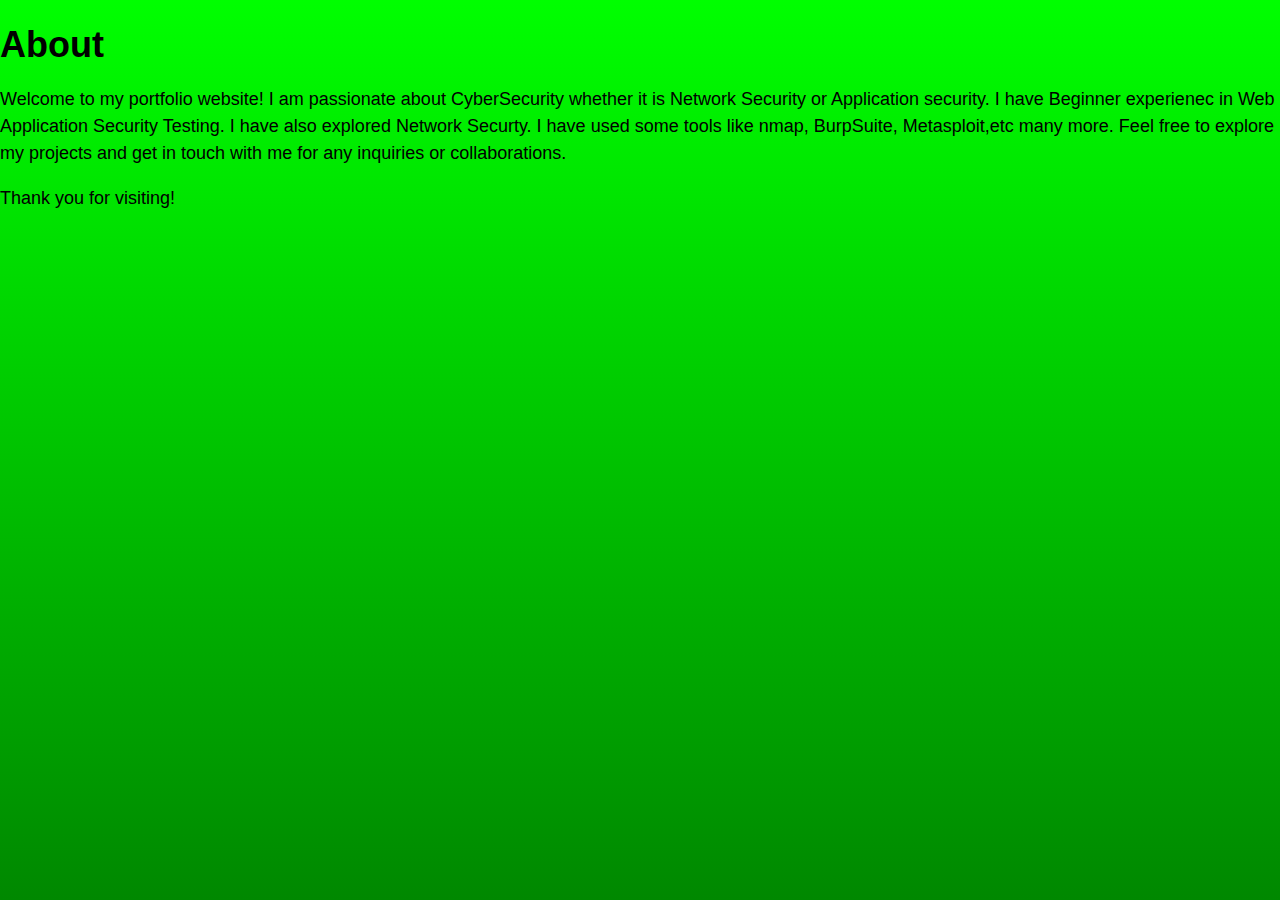
<file: about.html>
<!DOCTYPE html>
<html>
<head>
    <title>About</title>
    <link rel="stylesheet" type="text/css" href="/CSS/style_about.css">
</head>
<body>
    <h1>About</h1>
    <p>Welcome to my portfolio website! I am passionate about CyberSecurity whether it is Network Security or Application security.
      I have Beginner experienec in Web Application Security Testing.
      I have also explored Network Securty.
      I have used some tools like nmap, BurpSuite, Metasploit,etc many more.
      Feel free to explore my projects and get in touch with me for any inquiries or collaborations.</p>
    <p>Thank you for visiting!</p>
</body>
</html>
</file>
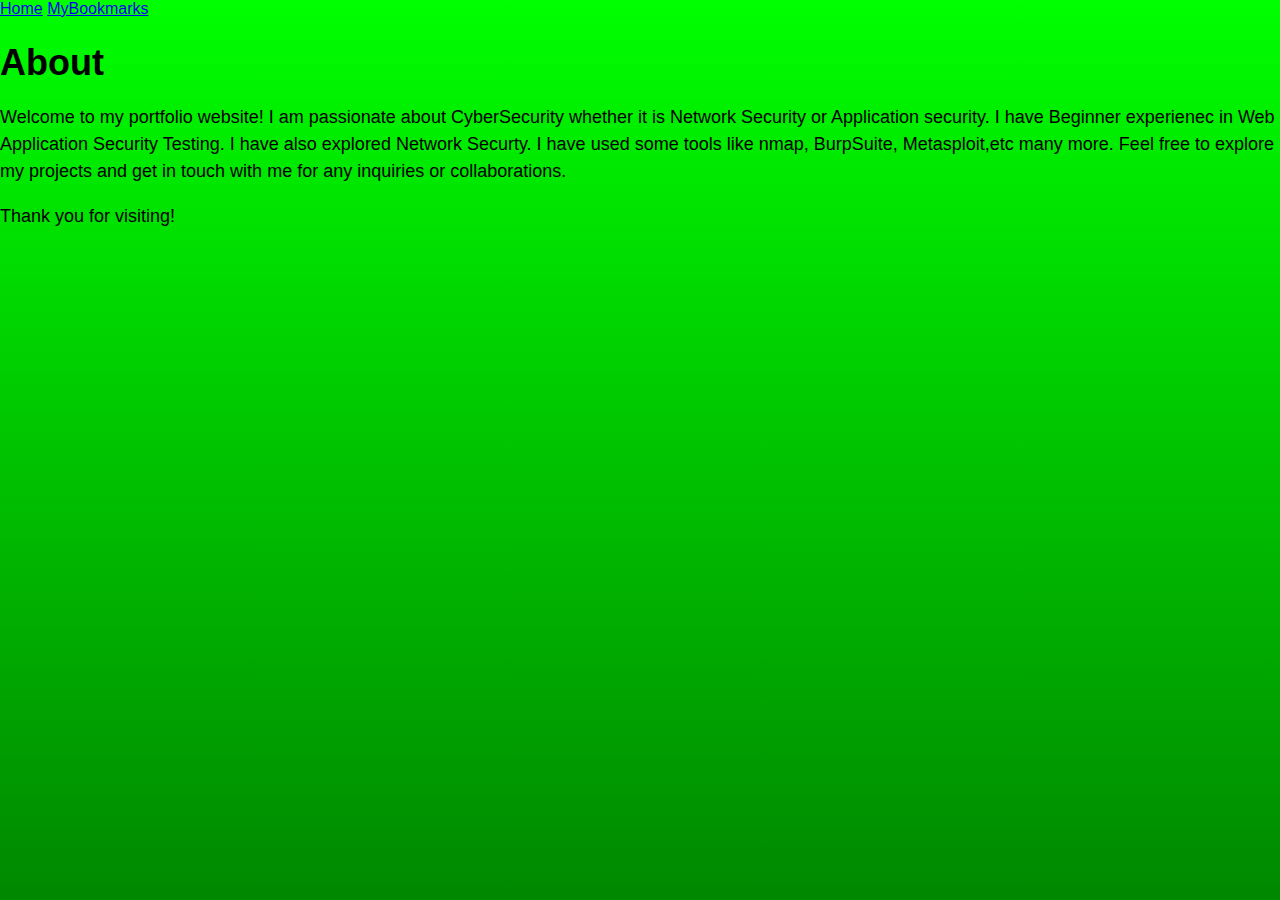
<file: Html/about.html>
<!DOCTYPE html>
<html>
<head>
    <title>About</title>
    <link rel="stylesheet" type="text/css" href="/CSS/style_about.css">
    <nav class="navbar">
            <a href="#home" style="--i:1;" class="active">Home</a>
            <a href="/Html/bookmarks.html" style="--i:2;">MyBookmarks</a>
        </nav>
</head>
<body>
    <h1>About</h1>
    <p>Welcome to my portfolio website! I am passionate about CyberSecurity whether it is Network Security or Application security.
      I have Beginner experienec in Web Application Security Testing.
      I have also explored Network Securty.
      I have used some tools like nmap, BurpSuite, Metasploit,etc many more.
      Feel free to explore my projects and get in touch with me for any inquiries or collaborations.</p>
    <p>Thank you for visiting!</p>
</body>
</html>
</file>
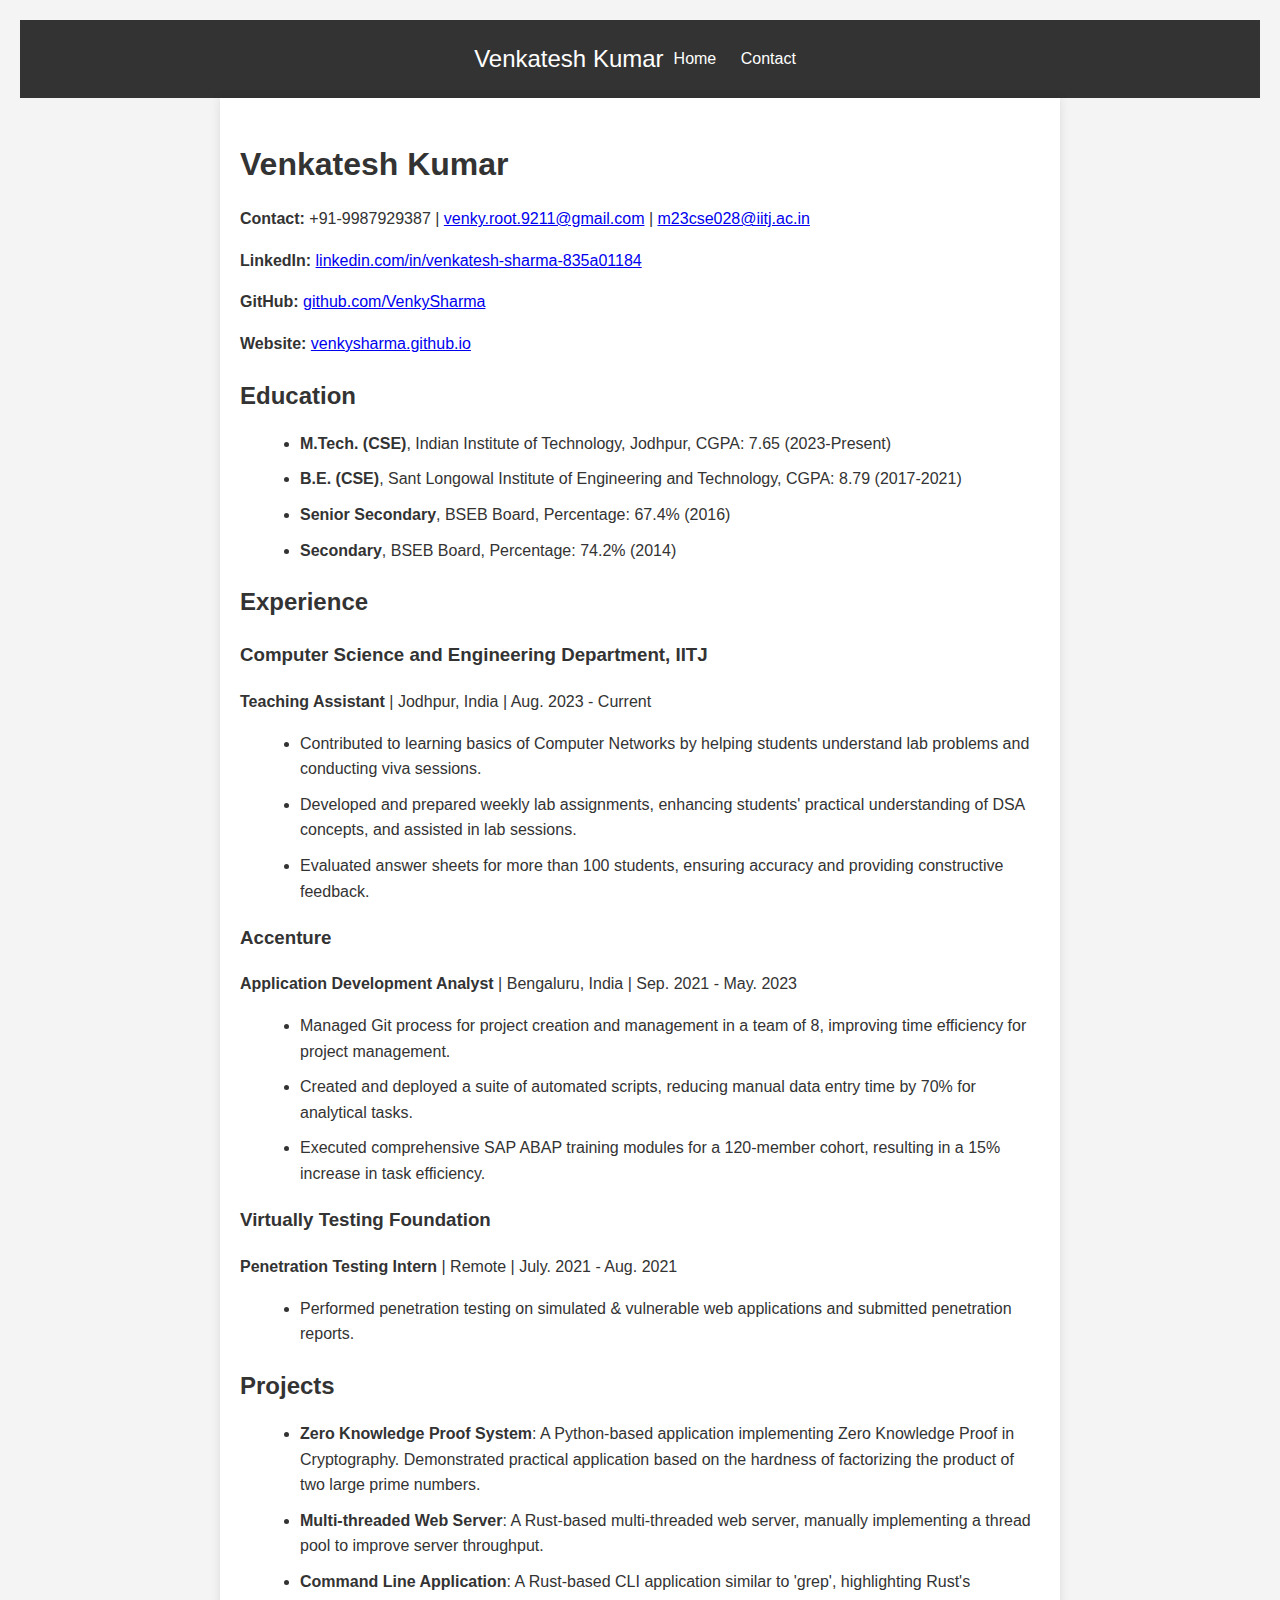
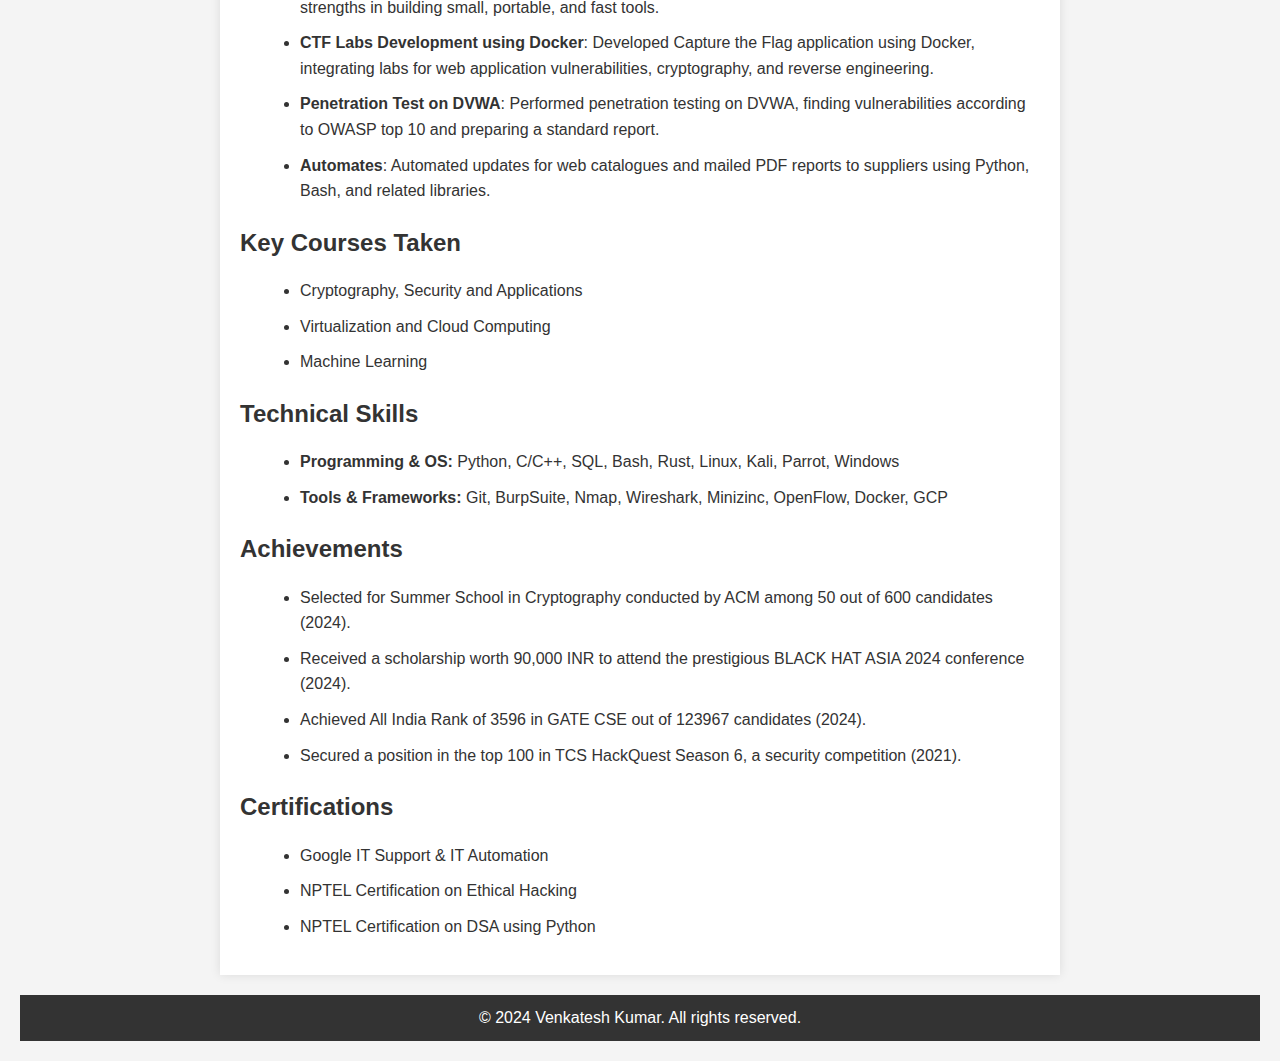
<file: Html/cv.html>
<!DOCTYPE html>
<html lang="en">
<head>
    <meta charset="UTF-8">
    <meta name="viewport" content="width=device-width, initial-scale=1.0">
    <title>CV</title>
    <link rel="stylesheet" href="/CSS/styles_cv.css">
</head>
<body>
    <header>
        <nav>
            <div class="logo">Venkatesh Kumar</div>
            <ul class="nav-links">
                <li><a href="/index.html">Home</a></li>
                <li><a href="/contact.html">Contact</a></li>
            </ul>
        </nav>
    </header>

    <section class="resume">
    <h1>Venkatesh Kumar</h1>
    <p><strong>Contact:</strong> +91-9987929387 | <a href="mailto:venky.root.9211@gmail.com">venky.root.9211@gmail.com</a> | <a href="mailto:m23cse028@iitj.ac.in">m23cse028@iitj.ac.in</a></p>
    <p><strong>LinkedIn:</strong> <a href="https://www.linkedin.com/in/venkatesh-sharma-835a01184">linkedin.com/in/venkatesh-sharma-835a01184</a></p>
    <p><strong>GitHub:</strong> <a href="https://github.com/VenkySharma">github.com/VenkySharma</a></p>
    <p><strong>Website:</strong> <a href="https://venkysharma.github.io/">venkysharma.github.io</a></p>

    <h2>Education</h2>
    <ul>
        <li><strong>M.Tech. (CSE)</strong>, Indian Institute of Technology, Jodhpur, CGPA: 7.65 (2023-Present)</li>
        <li><strong>B.E. (CSE)</strong>, Sant Longowal Institute of Engineering and Technology, CGPA: 8.79 (2017-2021)</li>
        <li><strong>Senior Secondary</strong>, BSEB Board, Percentage: 67.4% (2016)</li>
        <li><strong>Secondary</strong>, BSEB Board, Percentage: 74.2% (2014)</li>
    </ul>

    <h2>Experience</h2>
    <h3>Computer Science and Engineering Department, IITJ</h3>
    <p><strong>Teaching Assistant</strong> | Jodhpur, India | Aug. 2023 - Current</p>
    <ul>
        <li>Contributed to learning basics of Computer Networks by helping students understand lab problems and conducting viva sessions.</li>
        <li>Developed and prepared weekly lab assignments, enhancing students' practical understanding of DSA concepts, and assisted in lab sessions.</li>
        <li>Evaluated answer sheets for more than 100 students, ensuring accuracy and providing constructive feedback.</li>
    </ul>

    <h3>Accenture</h3>
    <p><strong>Application Development Analyst</strong> | Bengaluru, India | Sep. 2021 - May. 2023</p>
    <ul>
        <li>Managed Git process for project creation and management in a team of 8, improving time efficiency for project management.</li>
        <li>Created and deployed a suite of automated scripts, reducing manual data entry time by 70% for analytical tasks.</li>
        <li>Executed comprehensive SAP ABAP training modules for a 120-member cohort, resulting in a 15% increase in task efficiency.</li>
    </ul>

    <h3>Virtually Testing Foundation</h3>
    <p><strong>Penetration Testing Intern</strong> | Remote | July. 2021 - Aug. 2021</p>
    <ul>
        <li>Performed penetration testing on simulated & vulnerable web applications and submitted penetration reports.</li>
    </ul>

    <h2>Projects</h2>
    <ul>
        <li><strong>Zero Knowledge Proof System</strong>: A Python-based application implementing Zero Knowledge Proof in Cryptography. Demonstrated practical application based on the hardness of factorizing the product of two large prime numbers.</li>
        <li><strong>Multi-threaded Web Server</strong>: A Rust-based multi-threaded web server, manually implementing a thread pool to improve server throughput.</li>
        <li><strong>Command Line Application</strong>: A Rust-based CLI application similar to 'grep', highlighting Rust's strengths in building small, portable, and fast tools.</li>
        <li><strong>CTF Labs Development using Docker</strong>: Developed Capture the Flag application using Docker, integrating labs for web application vulnerabilities, cryptography, and reverse engineering.</li>
        <li><strong>Penetration Test on DVWA</strong>: Performed penetration testing on DVWA, finding vulnerabilities according to OWASP top 10 and preparing a standard report.</li>
        <li><strong>Automates</strong>: Automated updates for web catalogues and mailed PDF reports to suppliers using Python, Bash, and related libraries.</li>
    </ul>

    <h2>Key Courses Taken</h2>
    <ul>
        <li>Cryptography, Security and Applications</li>
        <li>Virtualization and Cloud Computing</li>
        <li>Machine Learning</li>
    </ul>

    <h2>Technical Skills</h2>
    <ul>
        <li><strong>Programming & OS:</strong> Python, C/C++, SQL, Bash, Rust, Linux, Kali, Parrot, Windows</li>
        <li><strong>Tools & Frameworks:</strong> Git, BurpSuite, Nmap, Wireshark, Minizinc, OpenFlow, Docker, GCP</li>
    </ul>

    <h2>Achievements</h2>
    <ul>
        <li>Selected for Summer School in Cryptography conducted by ACM among 50 out of 600 candidates (2024).</li>
        <li>Received a scholarship worth 90,000 INR to attend the prestigious BLACK HAT ASIA 2024 conference (2024).</li>
        <li>Achieved All India Rank of 3596 in GATE CSE out of 123967 candidates (2024).</li>
        <li>Secured a position in the top 100 in TCS HackQuest Season 6, a security competition (2021).</li>
    </ul>

    <h2>Certifications</h2>
    <ul>
        <li>Google IT Support & IT Automation</li>
        <li>NPTEL Certification on Ethical Hacking</li>
        <li>NPTEL Certification on DSA using Python</li>
    </ul>

    </section>

    <footer>
        <p>&copy; 2024 Venkatesh Kumar. All rights reserved.</p>
    </footer>
</body>
</html>
</file>
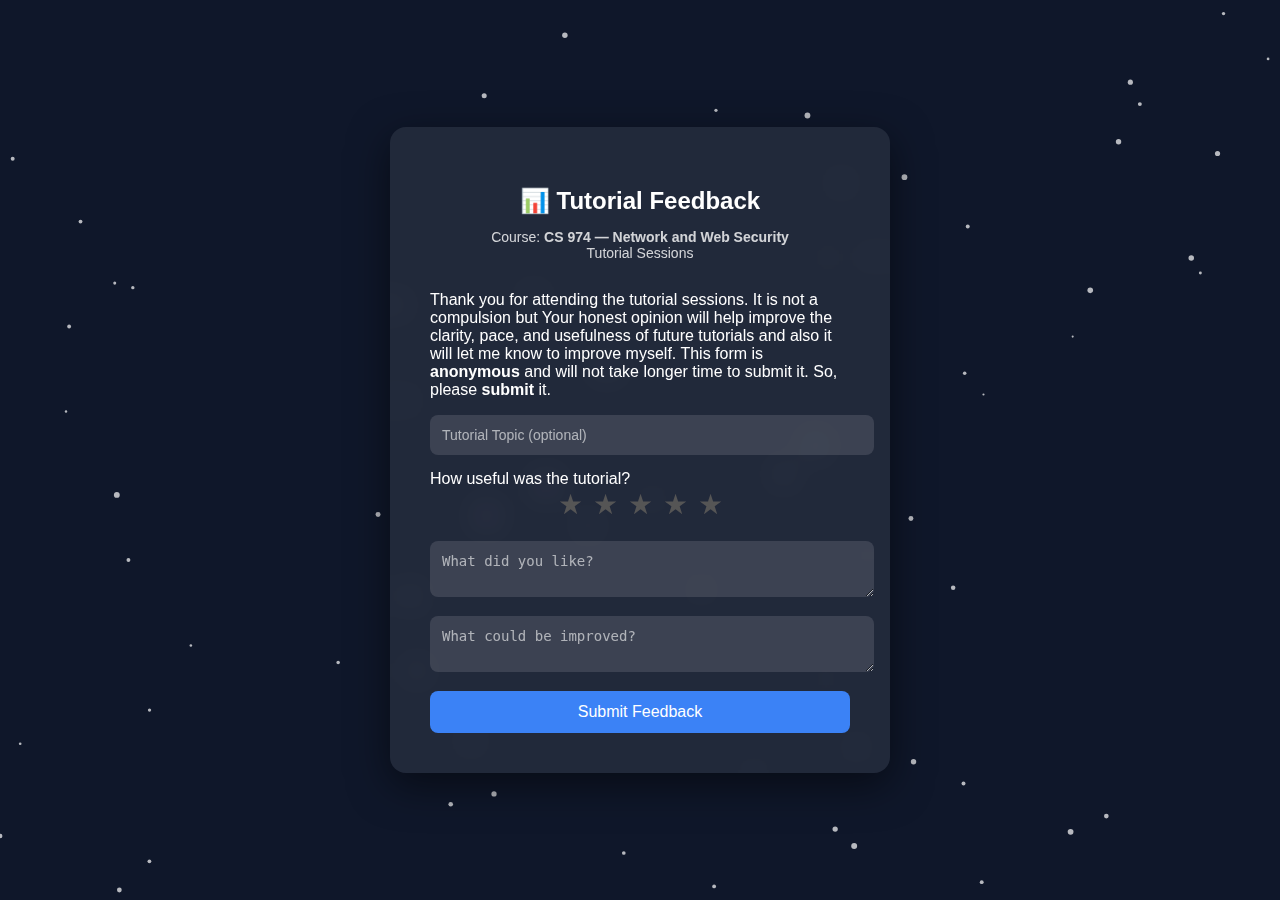
<file: Html/feedback.html>
<!DOCTYPE html>
<html lang="en">
<head>
<meta charset="UTF-8">
<meta name="viewport" content="width=device-width, initial-scale=1.0">

<title>Tutorial Feedback</title>

<link rel="stylesheet" href="/CSS/feedback.css">
</head>

<body>

<canvas id="particle-bg"></canvas>

<div class="feedback-card">

<h2>📊 Tutorial Feedback</h2>

<p class="subtitle">
Course: <strong>CS 974 — Network and Web Security</strong><br>
Tutorial Sessions
</p>

<p class="description">
Thank you for attending the tutorial sessions. It is not a compulsion but Your honest opinion will help improve the 
clarity, pace, and usefulness of future tutorials and also it will let me know to improve myself. 

This form is <strong>anonymous </strong> and will not take longer time to submit it. So, please
<strong> submit </strong> it. 
</p>
<form id="feedbackForm" action="https://formspree.io/f/YOUR_FORM_ID" method="POST">

<input type="text" name="topic" placeholder="Tutorial Topic (optional)">

<label>How useful was the tutorial?</label>

<div class="star-rating" id="starRating">
<span class="star">★</span>
<span class="star">★</span>
<span class="star">★</span>
<span class="star">★</span>
<span class="star">★</span>
</div>

<input type="hidden" name="rating" id="ratingValue">

<textarea name="positive" placeholder="What did you like?"></textarea>

<textarea name="improvement" placeholder="What could be improved?"></textarea>

<button type="submit">Submit Feedback</button>

</form>

<div class="success-msg" id="successMsg">
✅ Thank you for your feedback!
</div>

</div>

<script src="/JS/feedback.js"></script>

</body>
</html>
</file>
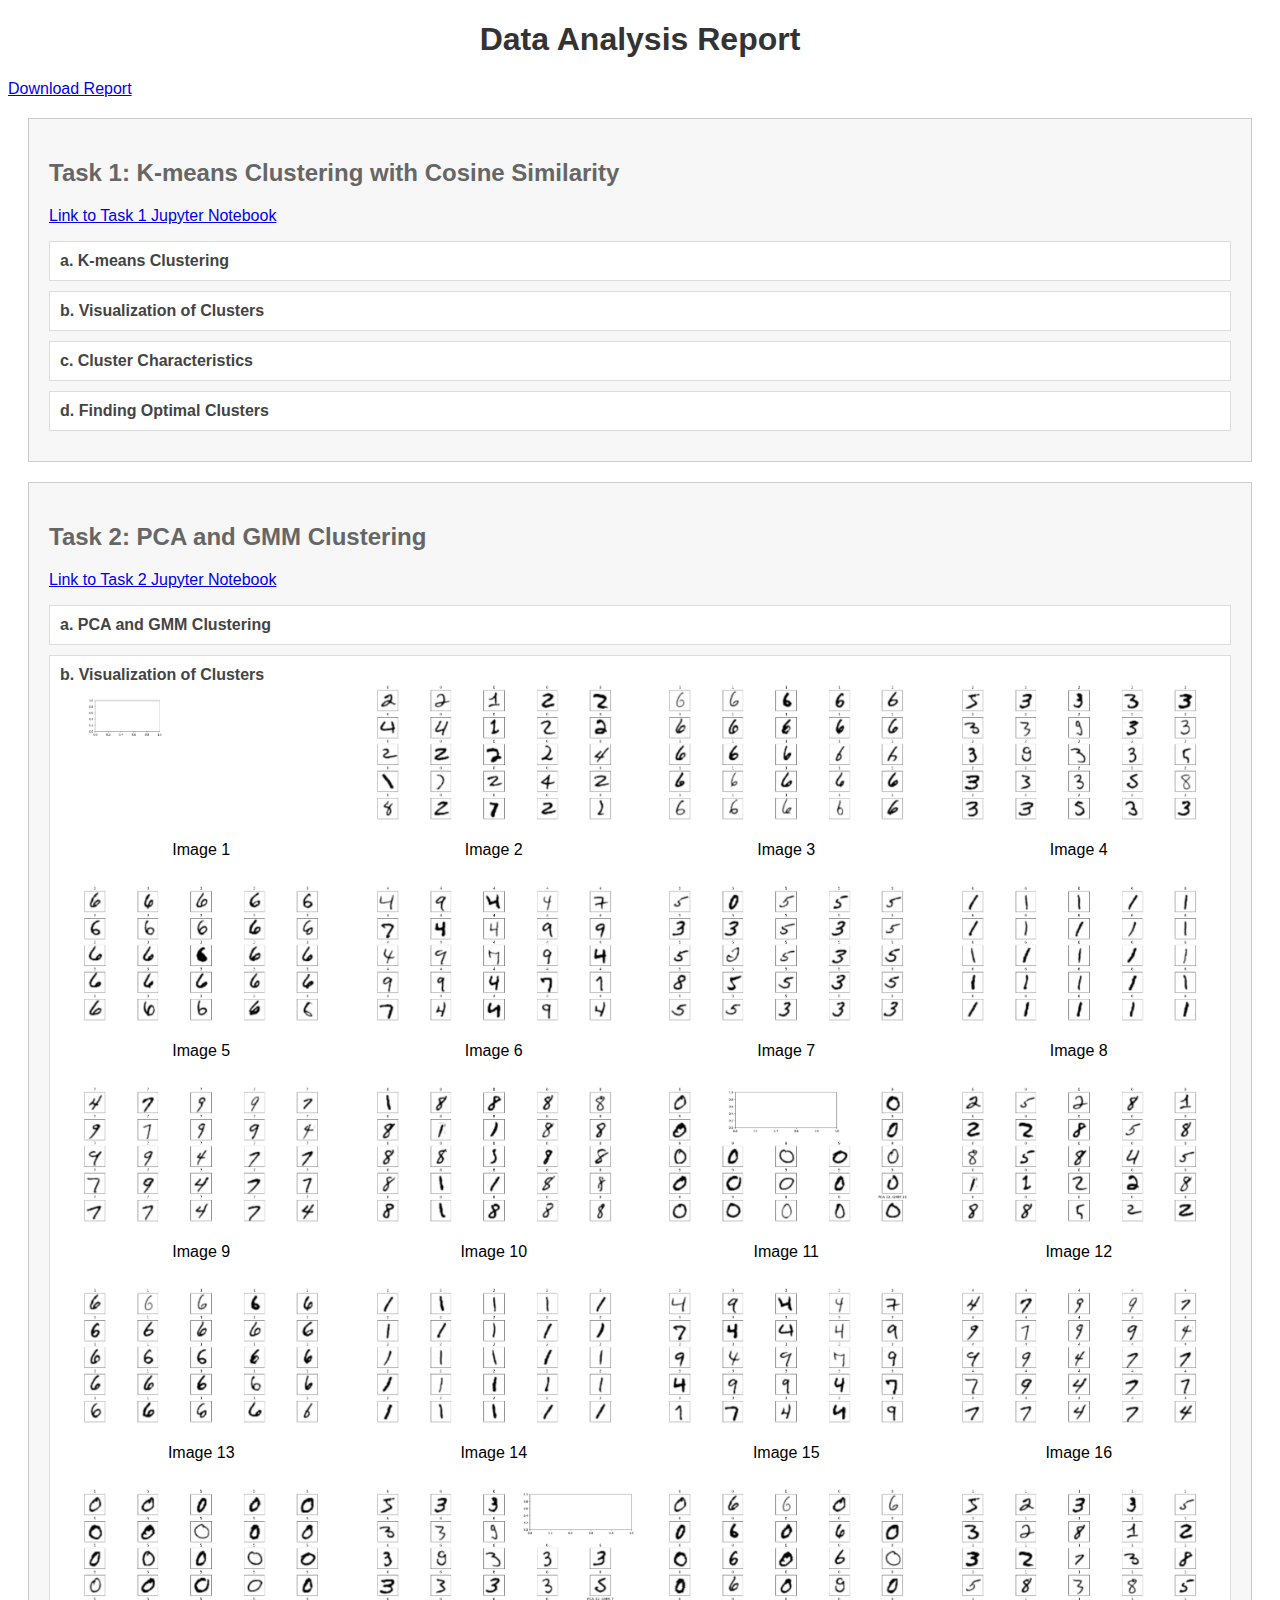
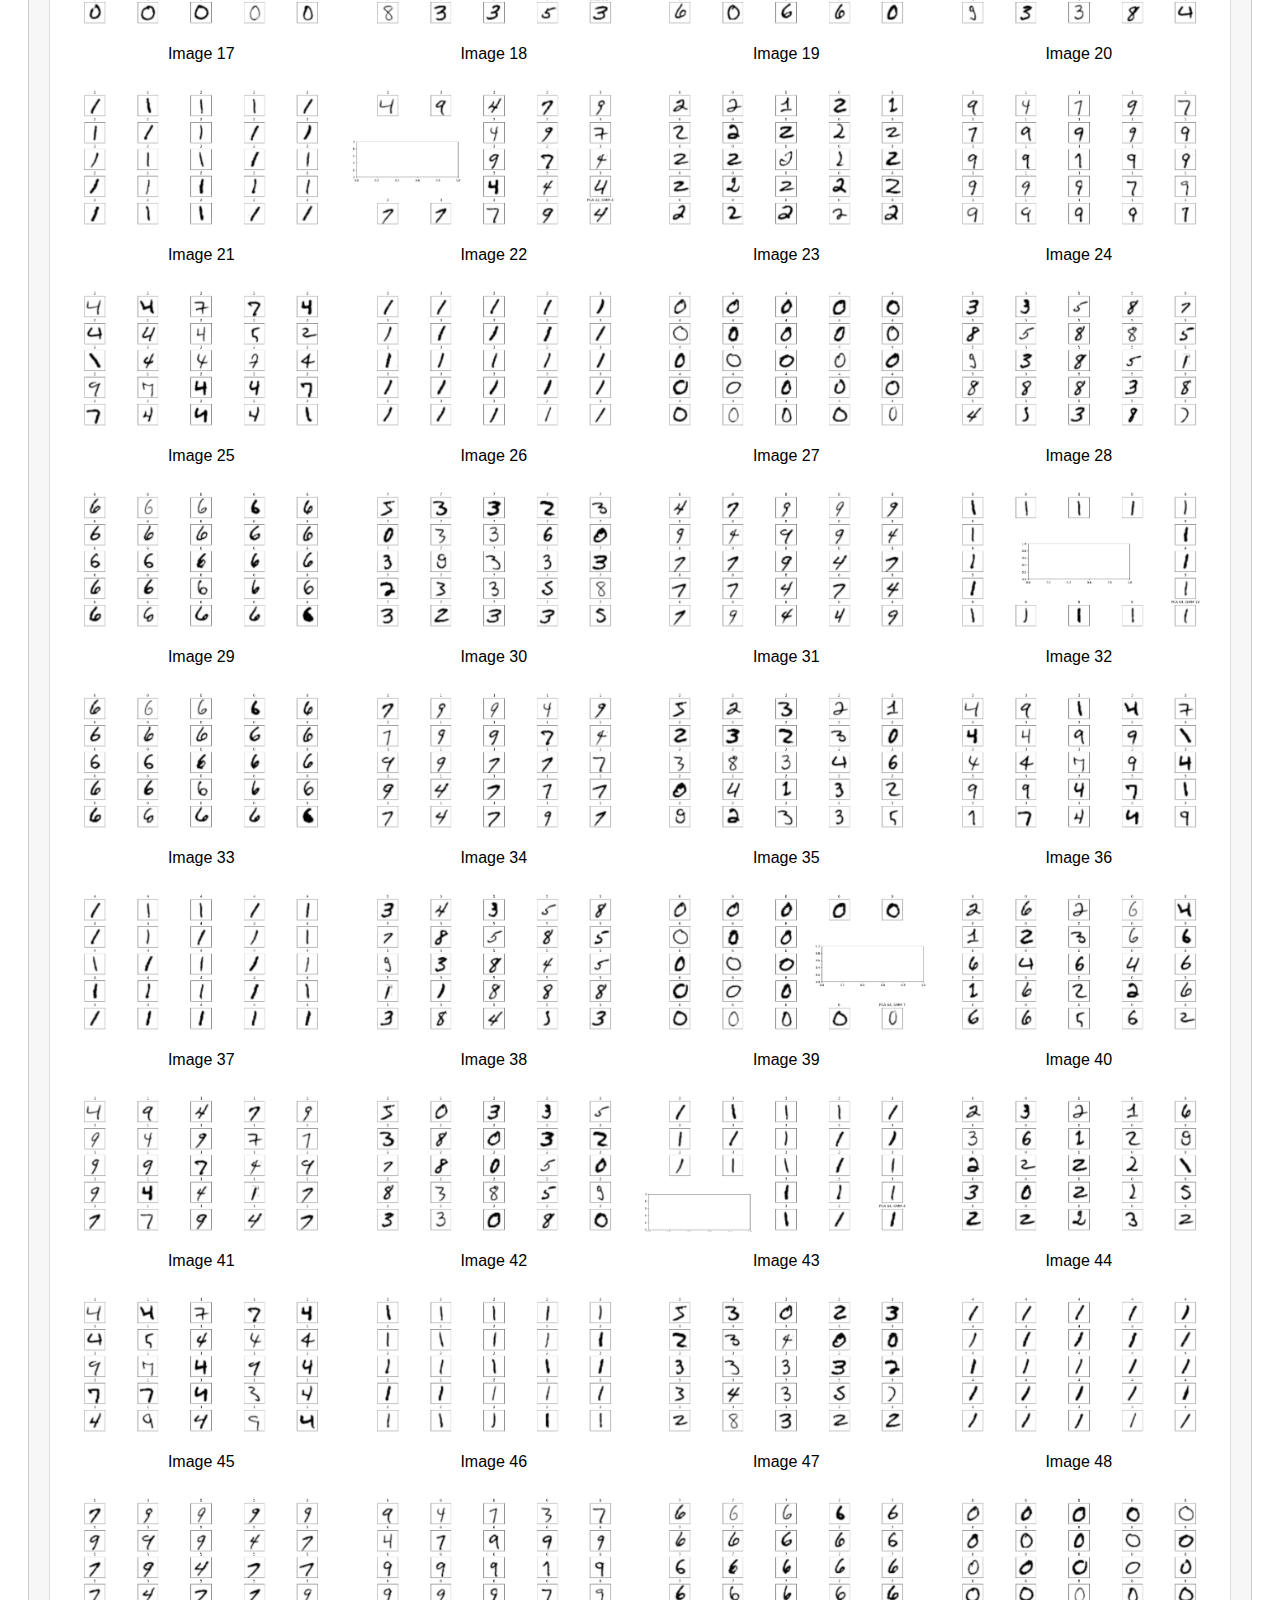
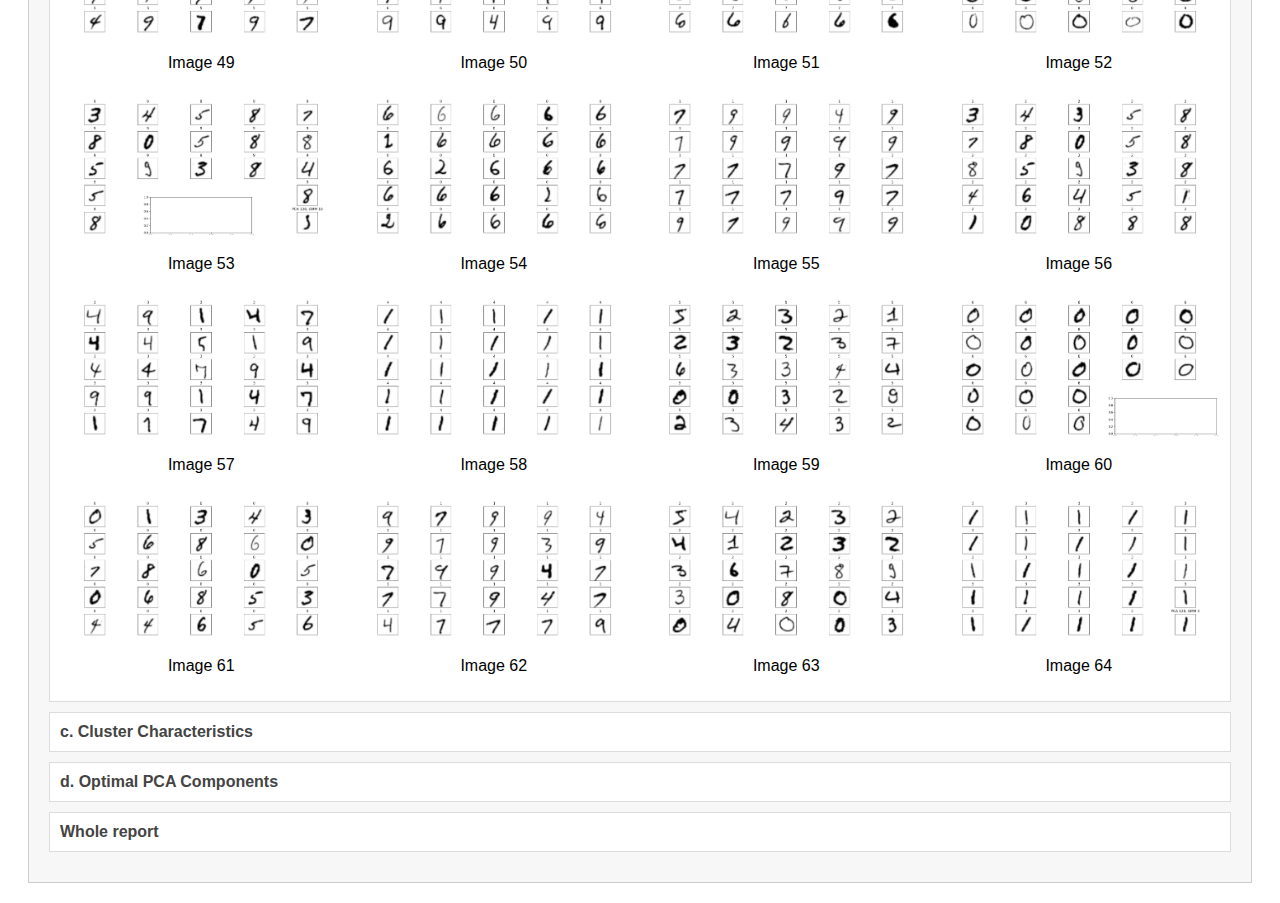
<file: Html/Blogs/ML/Assignment2/m23cse028_report.html>
<!DOCTYPE html>
<html>
<head>
    <style>
        body {
            font-family: Arial, sans-serif;
        }

        h1 {
            text-align: center;
            color: #333;
        }

        h2 {
            color: #666;
        }

        .task-section {
            margin: 20px;
            border: 1px solid #ccc;
            padding: 20px;
            background-color: #f7f7f7;
        }

        .subtask {
            margin: 10px 0;
            padding: 10px;
            border: 1px solid #ddd;
            background-color: #fff;
        }

        .subtask-title {
            font-weight: bold;
            color: #444;
        }

        .code {
            background-color: #f0f0f0;
            padding: 10px;
            font-family: monospace;
        }

	.image-grid {
            display: grid;
            grid-template-columns: repeat(4, 1fr);
            gap: 10px;
        }

        .image-container {
            text-align: center;
        }

        .image-container img {
            max-width: 100%;
        }
    </style>
</head>
<body>
    <h1>Data Analysis Report</h1>
	<p><a href="./m23cse028_report.pdf">Download Report</a></p>

    <!-- Task 1 -->
    <div class="task-section">
        <h2>Task 1: K-means Clustering with Cosine Similarity</h2>
	<!-- Place your code and comments here -->
            <p><a href="https://github.com/VenkySharma/Mtech-CSE/blob/main/Course/ML/Assignment2/M23CSE028_task1.ipynb">Link to Task 1 Jupyter Notebook</a></p>

        <!-- Subtask a -->
        <div class="subtask">
            <div class="subtask-title">a. K-means Clustering</div>
            <!-- Place your content and code here -->
        </div>

        <!-- Subtask b -->
        <div class="subtask">
            <div class="subtask-title">b. Visualization of Clusters</div>
            <!-- Place your content and code here -->
        </div>

        <!-- Subtask c -->
        <div class="subtask">
            <div class="subtask-title">c. Cluster Characteristics</div>
            <!-- Place your comments and insights here -->
        </div>

        <!-- Subtask d -->
        <div class="subtask">
            <div class="subtask-title">d. Finding Optimal Clusters</div>
            <!-- Place your code and comments here -->
        </div>
    </div>

    <!-- Task 2 -->
    <div class="task-section">
        <h2>Task 2: PCA and GMM Clustering</h2>
	<!-- Place your code and comments here -->
            <p><a href="https://github.com/VenkySharma/Mtech-CSE/blob/main/Course/ML/Assignment2/M23CSE028_task2.ipynb">Link to Task 2 Jupyter Notebook</a></p>

        <!-- Subtask a -->
        <div class="subtask">
            <div class="subtask-title">a. PCA and GMM Clustering</div>
            <!-- Place your content and code here -->
        </div>

        <!-- Subtask b -->
        <div class="subtask">
            <div class="subtask-title">b. Visualization of Clusters</div>
            <!-- Place your content and code here -->
		<div class="image-grid">
                <!-- Loop to display images -->
                <div class="image-container">
                    <img src="/Images/ml/assignment2/task2/Figure_1.png" alt="Image 1">
                    <p>Image 1</p>
                </div>
                <div class="image-container">
                    <img src="/Images/ml/assignment2/task2/Figure_2.png" alt="Image 2">
                    <p>Image 2</p>
                </div>
		<div class="image-container">
                    <img src="/Images/ml/assignment2/task2/Figure_3.png" alt="Image 3">
                    <p>Image 3</p>
                </div>
                <div class="image-container">
                    <img src="/Images/ml/assignment2/task2/Figure_4.png" alt="Image 4">
                    <p>Image 4</p>
                </div>
		 <div class="image-container">
                    <img src="/Images/ml/assignment2/task2/Figure_5.png" alt="Image 5">
                    <p>Image 5</p>
                </div>
                <div class="image-container">
                    <img src="/Images/ml/assignment2/task2/Figure_6.png" alt="Image 6">
                    <p>Image 6</p>
                </div>
		<div class="image-container">
                    <img src="/Images/ml/assignment2/task2/Figure_7.png" alt="Image 7">
                    <p>Image 7</p>
                </div>
                <div class="image-container">
                    <img src="/Images/ml/assignment2/task2/Figure_8.png" alt="Image 8">
                    <p>Image 8</p>
                </div>
		 <div class="image-container">
                    <img src="/Images/ml/assignment2/task2/Figure_9.png" alt="Image 9">
                    <p>Image 9</p>
                </div>
                <div class="image-container">
                    <img src="/Images/ml/assignment2/task2/Figure_10.png" alt="Image 10">
                    <p>Image 10</p>
                </div>
		<div class="image-container">
                    <img src="/Images/ml/assignment2/task2/Figure_11.png" alt="Image 11">
                    <p>Image 11</p>
                </div>
                <div class="image-container">
                    <img src="/Images/ml/assignment2/task2/Figure_12.png" alt="Image 12">
                    <p>Image 12</p>
                </div>
		 <div class="image-container">
                    <img src="/Images/ml/assignment2/task2/Figure_13.png" alt="Image 13">
                    <p>Image 13</p>
                </div>
                <div class="image-container">
                    <img src="/Images/ml/assignment2/task2/Figure_14.png" alt="Image 14">
                    <p>Image 14</p>
                </div>
		<div class="image-container">
                    <img src="/Images/ml/assignment2/task2/Figure_15.png" alt="Image 15">
                    <p>Image 15</p>
                </div>
                <div class="image-container">
                    <img src="/Images/ml/assignment2/task2/Figure_16.png" alt="Image 16">
                    <p>Image 16</p>
                </div>
		 <div class="image-container">
                    <img src="/Images/ml/assignment2/task2/Figure_17.png" alt="Image 17">
                    <p>Image 17</p>
                </div>
                <div class="image-container">
                    <img src="/Images/ml/assignment2/task2/Figure_18.png" alt="Image 18">
                    <p>Image 18</p>
                </div>
		<div class="image-container">
                    <img src="/Images/ml/assignment2/task2/Figure_19.png" alt="Image 19">
                    <p>Image 19</p>
                </div>
                <div class="image-container">
                    <img src="/Images/ml/assignment2/task2/Figure_20.png" alt="Image 20">
                    <p>Image 20</p>
                </div>
		 <div class="image-container">
                    <img src="/Images/ml/assignment2/task2/Figure_21.png" alt="Image 21">
                    <p>Image 21</p>
                </div>
                <div class="image-container">
                    <img src="/Images/ml/assignment2/task2/Figure_22.png" alt="Image 22">
                    <p>Image 22</p>
                </div>
		<div class="image-container">
                    <img src="/Images/ml/assignment2/task2/Figure_23.png" alt="Image 23">
                    <p>Image 23</p>
                </div>
                <div class="image-container">
                    <img src="/Images/ml/assignment2/task2/Figure_24.png" alt="Image 24">
                    <p>Image 24</p>
                </div>
		 <div class="image-container">
                    <img src="/Images/ml/assignment2/task2/Figure_25.png" alt="Image 25">
                    <p>Image 25</p>
                </div>
                <div class="image-container">
                    <img src="/Images/ml/assignment2/task2/Figure_26.png" alt="Image 26">
                    <p>Image 26</p>
                </div>
		<div class="image-container">
                    <img src="/Images/ml/assignment2/task2/Figure_27.png" alt="Image 27">
                    <p>Image 27</p>
                </div>
                <div class="image-container">
                    <img src="/Images/ml/assignment2/task2/Figure_28.png" alt="Image 28">
                    <p>Image 28</p>
                </div>
		 <div class="image-container">
                    <img src="/Images/ml/assignment2/task2/Figure_29.png" alt="Image 29">
                    <p>Image 29</p>
                </div>
                <div class="image-container">
                    <img src="/Images/ml/assignment2/task2/Figure_30.png" alt="Image 30">
                    <p>Image 30</p>
                </div>
		<div class="image-container">
                    <img src="/Images/ml/assignment2/task2/Figure_31.png" alt="Image 31">
                    <p>Image 31</p>
                </div>
                <div class="image-container">
                    <img src="/Images/ml/assignment2/task2/Figure_32.png" alt="Image 32">
                    <p>Image 32</p>
                </div>
		 <div class="image-container">
                    <img src="/Images/ml/assignment2/task2/Figure_33.png" alt="Image 33">
                    <p>Image 33</p>
                </div>
                <div class="image-container">
                    <img src="/Images/ml/assignment2/task2/Figure_34.png" alt="Image 34">
                    <p>Image 34</p>
                </div>
		<div class="image-container">
                    <img src="/Images/ml/assignment2/task2/Figure_35.png" alt="Image 35">
                    <p>Image 35</p>
                </div>
                <div class="image-container">
                    <img src="/Images/ml/assignment2/task2/Figure_36.png" alt="Image 36">
                    <p>Image 36</p>
                </div>
		 <div class="image-container">
                    <img src="/Images/ml/assignment2/task2/Figure_37.png" alt="Image 37">
                    <p>Image 37</p>
                </div>
                <div class="image-container">
                    <img src="/Images/ml/assignment2/task2/Figure_38.png" alt="Image 38">
                    <p>Image 38</p>
                </div>
		<div class="image-container">
                    <img src="/Images/ml/assignment2/task2/Figure_39.png" alt="Image 39">
                    <p>Image 39</p>
                </div>
                <div class="image-container">
                    <img src="/Images/ml/assignment2/task2/Figure_40.png" alt="Image 40">
                    <p>Image 40</p>
                </div>
		 <div class="image-container">
                    <img src="/Images/ml/assignment2/task2/Figure_41.png" alt="Image 41">
                    <p>Image 41</p>
                </div>
                <div class="image-container">
                    <img src="/Images/ml/assignment2/task2/Figure_42.png" alt="Image 42">
                    <p>Image 42</p>
                </div>
		<div class="image-container">
                    <img src="/Images/ml/assignment2/task2/Figure_43.png" alt="Image 43">
                    <p>Image 43</p>
                </div>
                <div class="image-container">
                    <img src="/Images/ml/assignment2/task2/Figure_44.png" alt="Image 44">
                    <p>Image 44</p>
                </div>
		 <div class="image-container">
                    <img src="/Images/ml/assignment2/task2/Figure_45.png" alt="Image 45">
                    <p>Image 45</p>
                </div>
                <div class="image-container">
                    <img src="/Images/ml/assignment2/task2/Figure_46.png" alt="Image 46">
                    <p>Image 46</p>
                </div>
		<div class="image-container">
                    <img src="/Images/ml/assignment2/task2/Figure_47.png" alt="Image 47">
                    <p>Image 47</p>
                </div>
                <div class="image-container">
                    <img src="/Images/ml/assignment2/task2/Figure_48.png" alt="Image 48">
                    <p>Image 48</p>
                </div>
		 <div class="image-container">
                    <img src="/Images/ml/assignment2/task2/Figure_49.png" alt="Image 49">
                    <p>Image 49</p>
                </div>
                <div class="image-container">
                    <img src="/Images/ml/assignment2/task2/Figure_50.png" alt="Image 50">
                    <p>Image 50</p>
                </div>
		<div class="image-container">
                    <img src="/Images/ml/assignment2/task2/Figure_51.png" alt="Image 51">
                    <p>Image 51</p>
                </div>
                <div class="image-container">
                    <img src="/Images/ml/assignment2/task2/Figure_52.png" alt="Image 52">
                    <p>Image 52</p>
                </div>
		 <div class="image-container">
                    <img src="/Images/ml/assignment2/task2/Figure_53.png" alt="Image 53">
                    <p>Image 53</p>
                </div>
                <div class="image-container">
                    <img src="/Images/ml/assignment2/task2/Figure_54.png" alt="Image 54">
                    <p>Image 54</p>
                </div>
		<div class="image-container">
                    <img src="/Images/ml/assignment2/task2/Figure_55.png" alt="Image 55">
                    <p>Image 55</p>
                </div>
                <div class="image-container">
                    <img src="/Images/ml/assignment2/task2/Figure_56.png" alt="Image 56">
                    <p>Image 56</p>
                </div>
		 <div class="image-container">
                    <img src="/Images/ml/assignment2/task2/Figure_57.png" alt="Image 57">
                    <p>Image 57</p>
                </div>
                <div class="image-container">
                    <img src="/Images/ml/assignment2/task2/Figure_58.png" alt="Image 58">
                    <p>Image 58</p>
                </div>
		<div class="image-container">
                    <img src="/Images/ml/assignment2/task2/Figure_59.png" alt="Image 59">
                    <p>Image 59</p>
                </div>
                <div class="image-container">
                    <img src="/Images/ml/assignment2/task2/Figure_60.png" alt="Image 60">
                    <p>Image 60</p>
                </div>
		 <div class="image-container">
                    <img src="/Images/ml/assignment2/task2/Figure_61.png" alt="Image 61">
                    <p>Image 61</p>
                </div>
                <div class="image-container">
                    <img src="/Images/ml/assignment2/task2/Figure_62.png" alt="Image 62">
                    <p>Image 62</p>
                </div>
		<div class="image-container">
                    <img src="/Images/ml/assignment2/task2/Figure_63.png" alt="Image 63">
                    <p>Image 63</p>
                </div>
                <div class="image-container">
                    <img src="/Images/ml/assignment2/task2/Figure_64.png" alt="Image 64">
                    <p>Image 64</p>
                </div>
		
                <!-- Add more image-container elements for images 3 to 100 -->
            </div>
        </div>

        <!-- Subtask c -->
        <div class="subtask">
            <div class="subtask-title">c. Cluster Characteristics</div>
            <!-- Place your comments and insights here -->
        </div>

        <!-- Subtask d -->
        <div class="subtask">
            <div class="subtask-title">d. Optimal PCA Components</div>
            <!-- Place your code and comments here -->
        </div>
	<div class="subtask">
            <div class="subtask-title">Whole report</div>
            <!-- Place your code and comments here -->
        </div>
    </div>
</body>
</html>
</file>
<file: CSS/style_about.css>
/* Global styles */
body {
    background-color: #0f0;
    background-image: linear-gradient(to bottom, #0f0, #080);
    background-attachment: fixed;
    background-repeat: no-repeat;
    background-position: center;
    font-family: Arial, sans-serif;
    margin: 0;
    padding: 0;
}
@keyframes scrollingAnimation {
  0% {
    transform: translateY(0);
  }
  50% {
    transform: translateY(20px);
  }
  100% {
    transform: translateY(0);
  }
}

#scroll-animation {
  position: fixed;
  bottom: 0;
  left: 50%;
  transform: translateX(-50%);
  width: 25px;
  height: 25px;
  border: 2px solid #0f0;
  border-radius: 50%;
  animation: scrollingAnimation 2s infinite ease-in-out;
}

.container {
    max-width: 800px;
    margin: 0 auto;
    padding: 20px;
}

h1 {
    font-size: 36px;
    margin-bottom: 20px;
}

p {
    font-size: 18px;
    line-height: 1.5;
    margin-bottom: 15px;
}

/* Specific styles for About page */
.about-content {
    margin-top: 40px;
}

.about-image {
    text-align: center;
    margin-bottom: 20px;
}

.about-image img {
    max-width: 300px;
    height: auto;
}
</file>
<file: CSS/styles_cv.css>
body {
    margin: 0;
    font-family: 'Arial', sans-serif;
    line-height: 1.6;
    background-color: #f4f4f4;
    color: #333;
    padding: 20px;
}

header {
    background: #333;
    color: #fff;
    padding: 10px 0;
    text-align: center;
}

header .logo {
    font-size: 1.5rem;
}

header nav {
    display: flex;
    justify-content: center;
    align-items: center;
}

header .nav-links {
    list-style: none;
    padding: 0;
}

header .nav-links li {
    display: inline;
    margin: 0 10px;
}

header .nav-links a {
    color: #fff;
    text-decoration: none;
    font-size: 1rem;
}

section.resume {
    max-width: 800px;
    margin: 0 auto;
    background: #fff;
    padding: 20px;
    box-shadow: 0 0 10px rgba(0, 0, 0, 0.1);
}

section.resume h1, section.resume h2 {
    color: #333;
    margin-bottom: 10px;
}

section.resume ul {
    list-style-type: disc;
    margin-left: 20px;
}

section.resume ul li {
    margin-bottom: 10px;
}

footer {
    text-align: center;
    padding: 10px 0;
    background: #333;
    color: #fff;
    margin-top: 20px;
}

footer p {
    margin: 0;
}
</file>
<file: CSS/feedback.css>
/* ==============================
   GLOBAL STYLES
============================== */

body{
  margin:0;
  font-family: "Segoe UI", Roboto, sans-serif;
  background:#0f172a;
  color:white;
  display:flex;
  justify-content:center;
  align-items:center;
  min-height:100vh;
  overflow:hidden;
}


/* ==============================
   PARTICLE CANVAS
============================== */

#particle-bg{
  position:fixed;
  top:0;
  left:0;
  width:100%;
  height:100%;
  z-index:-1;
}


/* ==============================
   FEEDBACK CARD
============================== */

.feedback-card{

  backdrop-filter: blur(14px);

  background: rgba(255,255,255,0.08);

  border-radius:16px;

  padding:40px;

  width:420px;

  max-width:90%;

  box-shadow:0 12px 40px rgba(0,0,0,0.5);

  animation:fadeUp .8s ease;
}


@keyframes fadeUp{

  from{
    opacity:0;
    transform:translateY(40px);
  }

  to{
    opacity:1;
    transform:translateY(0);
  }

}


h2{
  text-align:center;
  margin-bottom:10px;
  font-weight:600;
}

.subtitle{
  text-align:center;
  opacity:.8;
  margin-bottom:30px;
  font-size:14px;
}


/* ==============================
   INPUTS
============================== */

input, textarea{

  width:100%;

  padding:12px;

  border:none;

  border-radius:8px;

  margin-bottom:15px;

  background:rgba(255,255,255,0.12);

  color:white;

  font-size:14px;

  outline:none;

  transition:.2s;

}

input::placeholder,
textarea::placeholder{
  color:rgba(255,255,255,.6);
}


input:focus,
textarea:focus{

  background:rgba(255,255,255,0.18);

  transform:scale(1.02);

}



/* ==============================
   STAR RATING
============================== */

.star-rating{

  display:flex;

  gap:10px;

  font-size:28px;

  margin-bottom:20px;

  cursor:pointer;

  justify-content:center;

}

.star{

  color:#555;

  transition:.25s;

}

.star:hover{

  transform:scale(1.2);

}

.star.active{

  color:#ffd43b;

}



/* ==============================
   BUTTON
============================== */

button{

  width:100%;

  padding:12px;

  border:none;

  border-radius:8px;

  background:#3b82f6;

  color:white;

  font-size:16px;

  cursor:pointer;

  transition:.3s;

}

button:hover{

  background:#2563eb;

  transform:translateY(-2px);

  box-shadow:0 8px 20px rgba(0,0,0,0.4);

}



/* ==============================
   SUCCESS MESSAGE
============================== */

.success-msg{

  text-align:center;

  margin-top:15px;

  color:#4ade80;

  font-weight:500;

  display:none;

  animation:fadeIn .6s ease;

}

@keyframes fadeIn{

  from{opacity:0;}
  to{opacity:1;}

}



/* ==============================
   MOBILE RESPONSIVE
============================== */

@media(max-width:600px){

.feedback-card{
  padding:30px;
}

.star-rating{
  font-size:24px;
}

}
</file>
